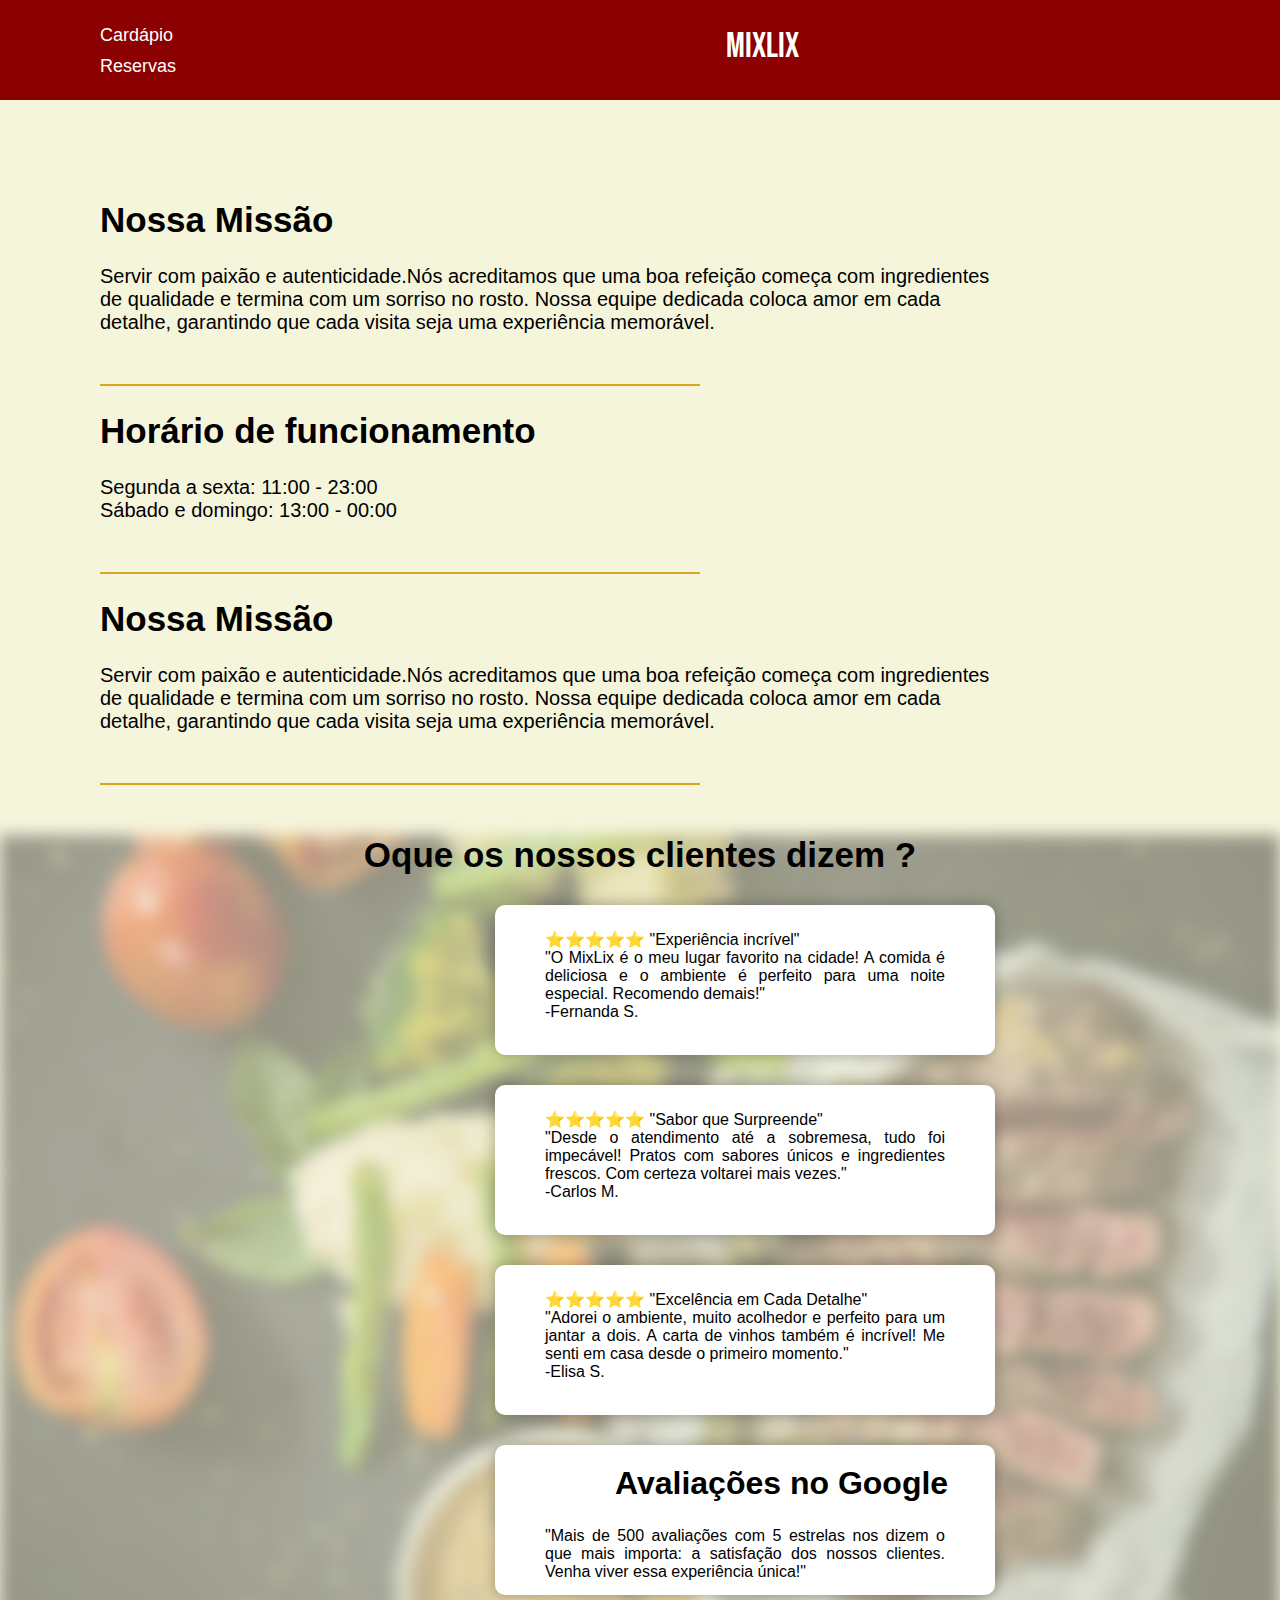
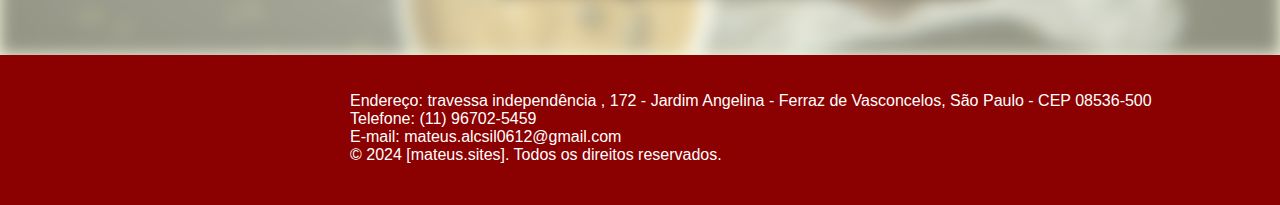
<file: index.html>
<!DOCTYPE html>
<html lang="pt-br">
<head>
    <meta charset="UTF-8">
    <meta name="viewport" content="width=device-width, initial-scale=1.0">
    <title>MixLix</title>
    <link rel="stylesheet" href="style.css">
</head>
<body>
    <header>
        <div class="nav">
            <nav>
                <a class="c" href="pg002.html"><span>Cardápio</span></a>
                <a class="r" href="pg003.html"><span>Reservas</span></a>
            </nav>
        </div>
        <div>
            <p class="nomeR">MixLix</p>
        </div>
        <div class="redes">
            <img class="inst" src="img/instagram (4).png" alt="instagram">
            <img class="tik" src="img/tik-tok.png" alt="tik-tok">
        </div>
    </header>
    <main>
        <section class="informacoes">
            <h1 class="tit1">Nossa Missão</h1>
            <p class="text1">Servir com paixão e autenticidade.Nós acreditamos que uma boa refeição começa com ingredientes de qualidade e termina com um sorriso no rosto. Nossa equipe dedicada coloca amor em cada detalhe, garantindo que cada visita seja uma experiência memorável.</p>
            <div class="linha"></div>
            <h1 class="tit2">Horário de funcionamento</h1>
            <p class="text2">Segunda a sexta: 11:00 - 23:00 <br>
            Sábado e domingo: 13:00 - 00:00</p>
            <div class="linha"></div>
            <h1 class="tit3">Nossa Missão</h1>
            <p class="text3">Servir com paixão e autenticidade.Nós acreditamos que uma boa refeição começa com ingredientes de qualidade e termina com um sorriso no rosto. Nossa equipe dedicada coloca amor em cada detalhe, garantindo que cada visita seja uma experiência memorável.</p>
            <div class="linha"></div>
        </section>
        <section class="avaliacoes">
            <h1 class="avaTit1">Oque os nossos clientes dizem ?</h1>
            <div class="caixa1">
                <p class="avaText1">⭐⭐⭐⭐⭐ "Experiência incrível"<br>"O MixLix é o meu lugar favorito na cidade! A comida é deliciosa e o ambiente é perfeito para uma noite especial. Recomendo demais!" <br> -Fernanda S.</p>
            </div>

            <div class="caixa2">
                <p class="avaText2">⭐⭐⭐⭐⭐ "Sabor que Surpreende" <br> "Desde o atendimento até a sobremesa, tudo foi impecável! Pratos com sabores únicos e ingredientes frescos. Com certeza voltarei mais vezes." <br> -Carlos M.</p>
            </div>

            <div class="caixa3">
                <p class="avaText3">⭐⭐⭐⭐⭐ "Excelência em Cada Detalhe" <br> "Adorei o ambiente, muito acolhedor e perfeito para um jantar a dois. A carta de vinhos também é incrível! Me senti em casa desde o primeiro momento." <br> -Elisa S.</p>
            </div>

            <div class="caixa4">
                <h1 class="google">Avaliações no Google</h1>
                <p class="textG">"Mais de 500 avaliações com 5 estrelas nos dizem o que mais importa: a satisfação dos nossos clientes. Venha viver essa experiência única!"</p>
            </div>
        </section>
    </main>
    <footer>
        <p>
            Endereço: travessa independência , 172 - Jardim Angelina - Ferraz de Vasconcelos, São Paulo - CEP 08536-500 <br>Telefone: (11) 96702-5459 <br>
            E-mail: mateus.alcsil0612@gmail.com <br>© 2024 [mateus.sites]. Todos os direitos reservados.
        </p>
    </footer>
    
</body>
</html>
</file>
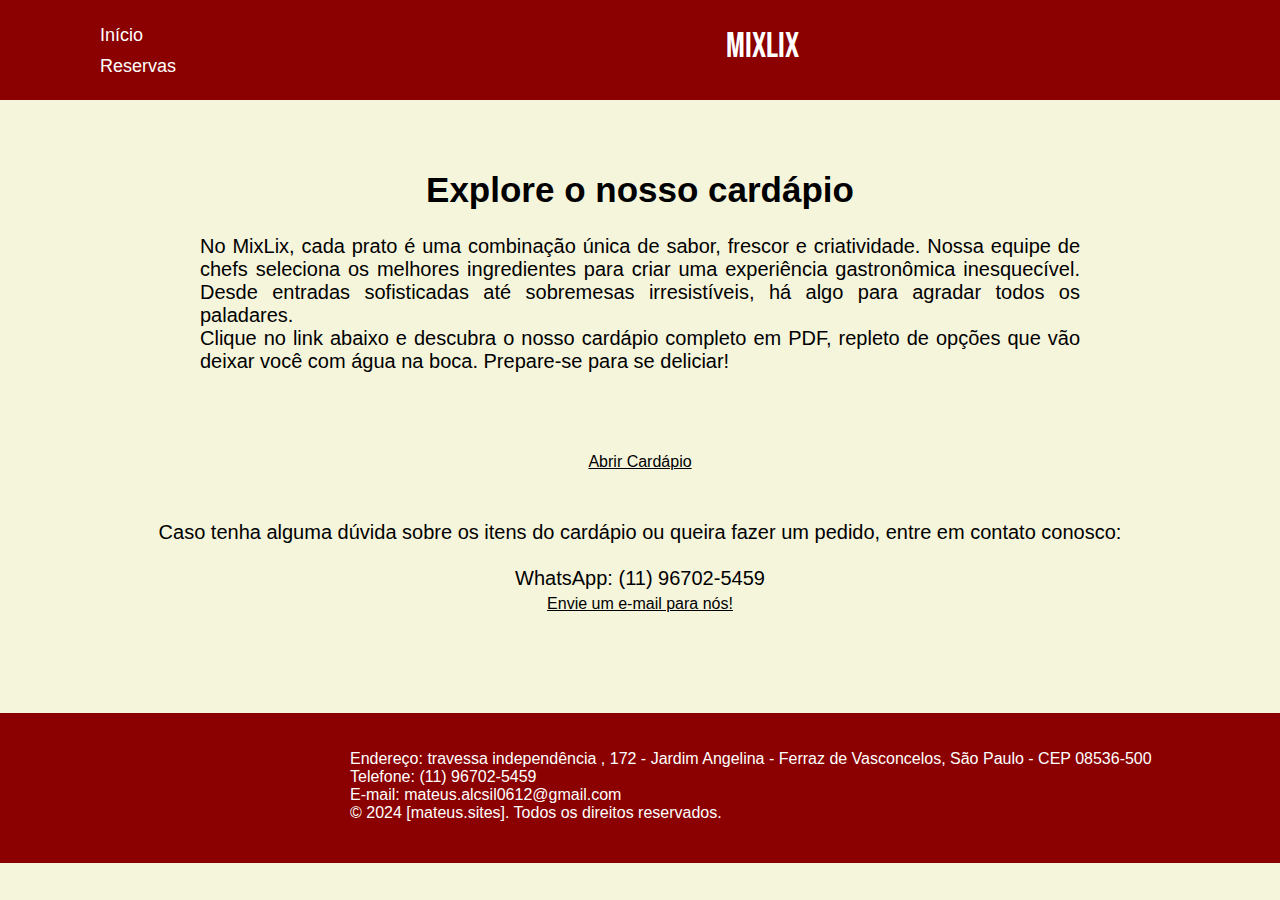
<file: pg002.html>
<!DOCTYPE html>
<html lang="pt-br">
<head>
    <meta charset="UTF-8">
    <meta name="viewport" content="width=device-width, initial-scale=1.0">
    <title>Cardápio</title>
    <link rel="stylesheet" href="style2.css">
</head>
<body>
    <header>
        <div class="nav">
            <nav>
                <a class="c" href="index.html"><span>Início</span></a>
                <a class="r" href="pg003.html"><span>Reservas</span></a>
            </nav>
        </div>
        <div>
            <p class="nomeR">MixLix</p>
        </div>
        <div class="redes">
            <img class="inst" src="img/instagram (4).png" alt="instagram">
            <img class="tik" src="img/tik-tok.png" alt="tik-tok">
        </div>
    </header>
    <main>
        <section class="cardapio">
            <h1 class="tit">Explore o nosso cardápio</h1>
            <p class="textC"> No MixLix, cada prato é uma combinação única de sabor, frescor e criatividade. Nossa equipe de chefs seleciona os melhores ingredientes para criar uma experiência gastronômica inesquecível. Desde entradas sofisticadas até sobremesas irresistíveis, há algo para agradar todos os paladares. <br>
            Clique no link abaixo e descubra o nosso cardápio completo em PDF, repleto de opções que vão deixar você com água na boca. Prepare-se para se deliciar!</p>
            <div class="chato"><a href="img/Cardápio hamburguer lanchonete moderno laranja branco a4.png" target="_blank">Abrir Cardápio</a></div>     
        </section>
        <section class="contato">
            <p>Caso tenha alguma dúvida sobre os itens do cardápio ou queira fazer um pedido, entre em contato conosco: <br>

                <br>
                WhatsApp: (11) 96702-5459 <br>
            
                <div class="chato2"><a class="email" href="mailto:mateus.alcsil0612@gmail.com?subject=Pedido%20de%20Informações&body=Olá,%20gostaria%20de%20saber%20mais%20sobre%20o%20seu%20cardápio.">Envie um e-mail para nós!</a></div>

        </section>
    </main>
    <footer>
        <p>
            Endereço: travessa independência , 172 - Jardim Angelina - Ferraz de Vasconcelos, São Paulo - CEP 08536-500 <br>Telefone: (11) 96702-5459 <br>
            E-mail: mateus.alcsil0612@gmail.com <br>© 2024 [mateus.sites]. Todos os direitos reservados.
        </p>
    </footer>

</body>
</html>
</file>
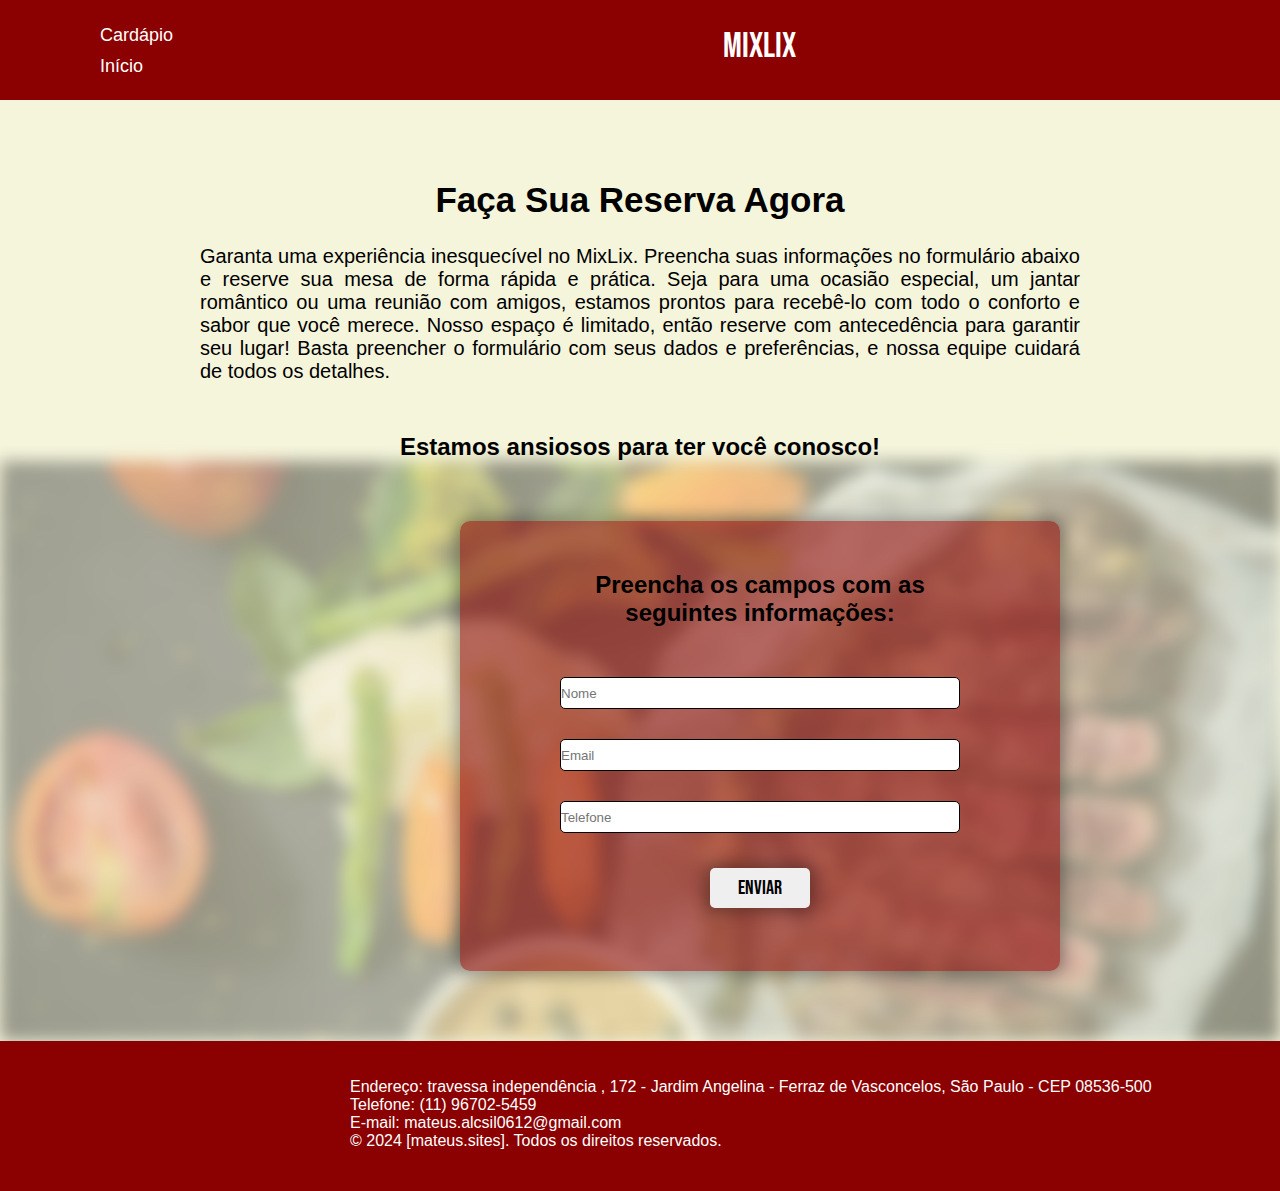
<file: pg003.html>
<!DOCTYPE html>
<html lang="pt-br">
<head>
    <meta charset="UTF-8">
    <meta name="viewport" content="width=device-width, initial-scale=1.0">
    <title>reserva</title>
    <link rel="stylesheet" href="style3.css">
    <script src="index.js"></script>
</head>
<body>
    <header>
        <div class="nav">
            <nav>
                <a class="c" href="pg002.html"><span>Cardápio</span></a>
                <a class="r" href="index.html"><span>Início</span></a>
            </nav>
        </div>
        <div>
            <p class="nomeR">MixLix</p>
        </div>
        <div class="redes">
            <img class="inst" src="img/instagram (4).png" alt="instagram">
            <img class="tik" src="img/tik-tok.png" alt="tik-tok">
        </div>
    </header>
    <main>
        <section class="textR">
            <h1>Faça Sua Reserva Agora</h1>
            <p>Garanta uma experiência inesquecível no MixLix. Preencha suas informações no formulário abaixo e reserve sua mesa de forma rápida e prática. Seja para uma ocasião especial, um jantar romântico ou uma reunião com amigos, estamos prontos para recebê-lo com todo o conforto e sabor que você merece.
                Nosso espaço é limitado, então reserve com antecedência para garantir seu lugar! Basta preencher o formulário com seus dados e preferências, e nossa equipe cuidará de todos os detalhes.</p>
            <h2>Estamos ansiosos para ter você conosco!</h2>
        </section>
        <section class="formulario">
            <div>
                <h2>Preencha os campos com as <br> seguintes informações:</h2>
                <form class="f" action="pagina-de-envio" method="post">
                    <input type="text" placeholder="Nome">
                    <input type="email" placeholder="Email">
                    <input type="number" placeholder="Telefone">
                </form>
                <button type="submit" onclick="notificacao()">ENVIAR</button>
            </div>
        </section>
    </main>
    <footer>
        <p>
            Endereço: travessa independência , 172 - Jardim Angelina - Ferraz de Vasconcelos, São Paulo - CEP 08536-500 <br>Telefone: (11) 96702-5459 <br>
            E-mail: mateus.alcsil0612@gmail.com <br>© 2024 [mateus.sites]. Todos os direitos reservados.
        </p>
    </footer>
</body>
</html>
</file>
<file: style.css>
*{
    margin: 0%;
    padding: 0%;
    border: 0;
}
body{
    font-family: Arial, Helvetica, sans-serif;
    background-color: #F5F5DC;
}
@font-face {
    font-family: "bebas";
    src: url(fonte/BebasNeue-Regular.ttf);
}
header{
    background-color: #8B0000;
    height: 100px;
    display: flex;
    justify-content: space-between;
    color: white;
}
.nomeR{
    font-size: 35px;
    padding-top: 25px;
    padding-left: 550px;
    padding-right: 600px;
    font-family: "bebas";
    
}
.menor{
    font-size: 25px;
}
.redes{
    display: flex;
    flex-direction: column;
    margin-top: 20px;
}
.redes img{
    width: 25px;
    height: 25px;
    margin-right: 100px;
}
.tik{
    margin-top: 15px;
}
nav{
    margin-left: 100px;
    display: flex;
    flex-direction: column;
    margin-top: 25px;
}
nav a{
    color: white;
    text-decoration: none;
    font-family: Arial, Helvetica, sans-serif;
    font-size: 18px
}
nav .c{
    margin-bottom: 10px;
}
span {
    position: relative;
  }
  
span::before, span::after {
    content: '';
    position: absolute;
    left: 0;
    right: 0;
    height: 2px;
    background-color: #fc2f70;
    transform: scaleX(0);
    transition: transform 0.5s ease;
  }
  
span::before {
    top: 0;
    transform-origin: center right;
  }
  
span:hover::before {
    transform-origin: center left;
    transform: scaleX(1);
  }
  
span::after {
    bottom: 0;
    transform-origin: center left;
  }
  
span:hover::after {
    transform-origin: center right;
    transform: scaleX(1);
  }
.linha{
    width: 600px;
    margin-left: 100px;
    height: 2px;
    background-color: #DAA520;
}
.tit1{
    margin-top: 100px;
    margin-left: 100px;
    margin-bottom: 25px;
    font-size: 35px;
}
.text1{
    margin-left: 100px;
    font-size: 20px;
    width: 900px;
    margin-bottom: 50px;
}
.tit2{
    margin-top: 25px;
    margin-left: 100px;
    margin-bottom: 25px;
    font-size: 35px;
    
}
.text2{
    margin-left: 100px;
    font-size: 20px;
    width: 900px;
    margin-bottom: 50px;
}
.tit3{
    margin-top: 25px;
    margin-left: 100px;
    margin-bottom: 25px;
    font-size: 35px;
}
.text3{
    margin-left: 100px;
    font-size: 20px;
    width: 900px;
    margin-bottom: 50px;
}
.avaTit1{
    margin-top: 50px;
    text-align: center;
    margin-bottom: 30px;
    font-size: 35px;
}
.caixa1{
    width: 500px;
    height: 150px;
    background-color: white;
    border-radius: 10px;
    margin-left: 495px;
    box-shadow: 0 0 15px rgba(0, 0, 0, 0.3);
    text-align: justify;
    transition: transform 0.4s ease;
}
.caixa1:hover {
    transform: scale(1.2); 
  }
.avaText1{
    width: 400px;
    padding-top: 25px;
    padding-left: 50px;
}
.caixa2{
    width: 500px;
    height: 150px;
    background-color: white;
    border-radius: 10px;
    margin-left: 495px;
    box-shadow: 0 0 15px rgba(0, 0, 0, 0.3);
    text-align: justify;
    margin-top: 30px;
    transition: transform 0.4s ease;
}
.caixa2:hover {
    transform: scale(1.2); 
  }
.avaText2{
    width: 400px;
    padding-top: 25px;
    padding-left: 50px;
}
.caixa3{
    width: 500px;
    height: 150px;
    background-color: white;
    border-radius: 10px;
    margin-left: 495px;
    box-shadow: 0 0 15px rgba(0, 0, 0, 0.3);
    text-align: justify;
    margin-top: 30px;
    transition: transform 0.4s ease;
}
.caixa3:hover {
    transform: scale(1.2); 
  }
.avaText3{
    width: 400px;
    padding-top: 25px;
    padding-left: 50px;
}
.caixa4{
    width: 500px;
    height: 150px;
    background-color: white;
    border-radius: 10px;
    margin-left: 495px;
    box-shadow: 0 0 15px rgba(0, 0, 0, 0.3);
    text-align: justify;
    margin-top: 30px;
    transition: transform 0.4s ease;
}
.caixa4:hover {
    transform: scale(1.2); 
  }
.caixa4 h1{
    padding-top: 20px;
    padding-left: 120px;
}
.caixa4 p{
    width: 400px;
    padding-top: 25px;
    padding-left: 50px;
}
footer{
    background-color: #8B0000;
    /* margin-top: 80px; */
    height: 150px;
    color: white;
}
footer p{
    margin-left: 350px;
    padding-top: 37px;
}
.avaliacoes{
    position: relative;
    padding-bottom: 60px;
}
.avaliacoes::before {
    content: "";
    position: absolute;
    top: 0;
    left: 0;
    right: 0;
    bottom: 0;
    background-image: url('img/pexels-vanmalidate-769289.jpg');
    background-repeat: no-repeat;
    background-size: cover;
    background-position: center;
    filter: blur(8px); 
    opacity: 0.4; 
    z-index: -1; 
  }
</file>
<file: style2.css>
*{
    margin: 0%;
    padding: 0%;
    border: 0;
}
body{
    font-family: Arial, Helvetica, sans-serif;
    background-color: #F5F5DC;
}
@font-face {
    font-family: "bebas";
    src: url(fonte/BebasNeue-Regular.ttf);
}
header{
    background-color: #8B0000;
    height: 100px;
    display: flex;
    justify-content: space-between;
    color: white;
}
.nomeR{
    font-size: 35px;
    padding-top: 25px;
    padding-left: 550px;
    padding-right: 600px;
    font-family: "bebas";
    
}
.menor{
    font-size: 25px;
}
.redes{
    display: flex;
    flex-direction: column;
    margin-top: 20px;
}
.redes img{
    width: 25px;
    height: 25px;
    margin-right: 100px;
}
.tik{
    margin-top: 15px;
}
nav{
    margin-left: 100px;
    display: flex;
    flex-direction: column;
    margin-top: 25px;
}
nav a{
    color: white;
    text-decoration: none;
    font-family: Arial, Helvetica, sans-serif;
    font-size: 18px
}
nav .c{
    margin-bottom: 10px;
}
span {
    position: relative;
  }
  
span::before, span::after {
    content: '';
    position: absolute;
    left: 0;
    right: 0;
    height: 2px;
    background-color: #fc2f70;
    transform: scaleX(0);
    transition: transform 0.5s ease;
  }
  
span::before {
    top: 0;
    transform-origin: center right;
  }
  
span:hover::before {
    transform-origin: center left;
    transform: scaleX(1);
  }
  
span::after {
    bottom: 0;
    transform-origin: center left;
  }
  
span:hover::after {
    transform-origin: center right;
    transform: scaleX(1);
  }
 .cardapio h1{
    text-align: center;
    margin-top: 70px;
    font-size: 35px;
    margin-bottom: 25px;
 } 
 .cardapio p{
    text-align: justify;
    font-size: 20px;
    margin-left: 200px;
    margin-right: 200px;
 }
 .chato{
    text-align: center;
    margin-top: 80px;
    
 }
 .chato a{
    color: black;
    transition: font-size 0.3s ease;
 }
 .chato a:hover{
    font-size: 20px;
    text-shadow: 2px 2px 4px rgba(0, 0, 0, 0.5);
 }
 footer{
    background-color: #8B0000;
    margin-top: 100px;
    height: 150px;
    color: white;
}
footer p{
    margin-left: 350px;
    padding-top: 37px;
}
.contato p{

    font-size: 20px;
    text-align: center;
    margin-top: 50px;
}
.email{
    margin-top: 10px;
    color: black;
    transition: font-size 0.3s ease;
}
.chato2{
    margin-top: 5px;
    text-align: center;
}
.email:hover{
    font-size: 20px;
    text-shadow: 2px 2px 4px rgba(0, 0, 0, 0.5);
}
</file>
<file: style3.css>
*{
    margin: 0%;
    padding: 0%;
    border: 0;
}
body{
    font-family: Arial, Helvetica, sans-serif;
    background-color: #F5F5DC;
}
@font-face {
    font-family: "bebas";
    src: url(fonte/BebasNeue-Regular.ttf);
}
header{
    background-color: #8B0000;
    height: 100px;
    display: flex;
    justify-content: space-between;
    color: white;
}
.nomeR{
    font-size: 35px;
    padding-top: 25px;
    padding-left: 550px;
    padding-right: 600px;
    font-family: "bebas";
    
}
.menor{
    font-size: 25px;
}
.redes{
    display: flex;
    flex-direction: column;
    margin-top: 20px;
}
.redes img{
    width: 25px;
    height: 25px;
    margin-right: 100px;
}
.tik{
    margin-top: 15px;
}
nav{
    margin-left: 100px;
    display: flex;
    flex-direction: column;
    margin-top: 25px;
}
nav a{
    color: white;
    text-decoration: none;
    font-family: Arial, Helvetica, sans-serif;
    font-size: 18px
}
nav .c{
    margin-bottom: 10px;
}
span {
    position: relative;
  }
  
span::before, span::after {
    content: '';
    position: absolute;
    left: 0;
    right: 0;
    height: 2px;
    background-color: #fc2f70;
    transform: scaleX(0);
    transition: transform 0.5s ease;
  }
  
span::before {
    top: 0;
    transform-origin: center right;
  }
  
span:hover::before {
    transform-origin: center left;
    transform: scaleX(1);
  }
  
span::after {
    bottom: 0;
    transform-origin: center left;
  }
  
span:hover::after {
    transform-origin: center right;
    transform: scaleX(1);
  }
.textR h1{
    margin-top: 80px;
    text-align: center;
    font-size: 35px;
}
.textR p{
    text-align: justify;
    font-size: 20px;
    margin-left: 200px;
    margin-right: 200px;
    margin-top: 25px;
} 
.textR h2{
    text-align: center;
    margin-top: 50px;
}
.formulario form{
    display: flex;
    flex-direction: column;
}
form{
    width: 400px;
    
    gap: 30px;
    margin-top: 50px;
    margin-left: 100px;
}
.formulario div{
    background-color:#8b000090;
    width: 600px;
    height: 450px;
    margin-left: 460px;
    margin-top: 50px;
    border-radius: 10px;
    box-shadow: 0px 0px 15px 5px rgba(0, 0, 0, 0.3);
}
input{
    height: 30px;
    border-radius: 5px;
    border: solid black 1px;
}
.formulario h2{
    text-align: center;
    padding-top: 50px;
}
button{
    height: 40px;
    width: 100px;
    margin-top: 35px;
    margin-left: 250px;
    align-items: center;
    text-align: center;
    border-radius: 5px;
    font-family: "bebas";
    font-size: 20px;
    box-shadow: 0px 0px 15px 5px rgba(0, 0, 0, 0.3);
    color: black;
    transition: transform 0.3s ease;
}
button:hover{
    transform: scale(1.2); 
}
footer{
    background-color: #8B0000;
    height: 150px;
    color: white;
}
footer p{
    margin-left: 350px;
    padding-top: 37px;
}
.formulario{
    position: relative;
    padding-bottom: 70px;
    padding-top: 10px;
}
.formulario::before {
    content: "";
    position: absolute;
    top: 0;
    left: 0;
    right: 0;
    bottom: 0;
    background-image: url('img/pexels-vanmalidate-769289.jpg');
    background-repeat: no-repeat;
    background-size: cover;
    background-position: center;
    filter: blur(8px); 
    opacity: 0.4; 
    z-index: -1; 
  }
</file>
